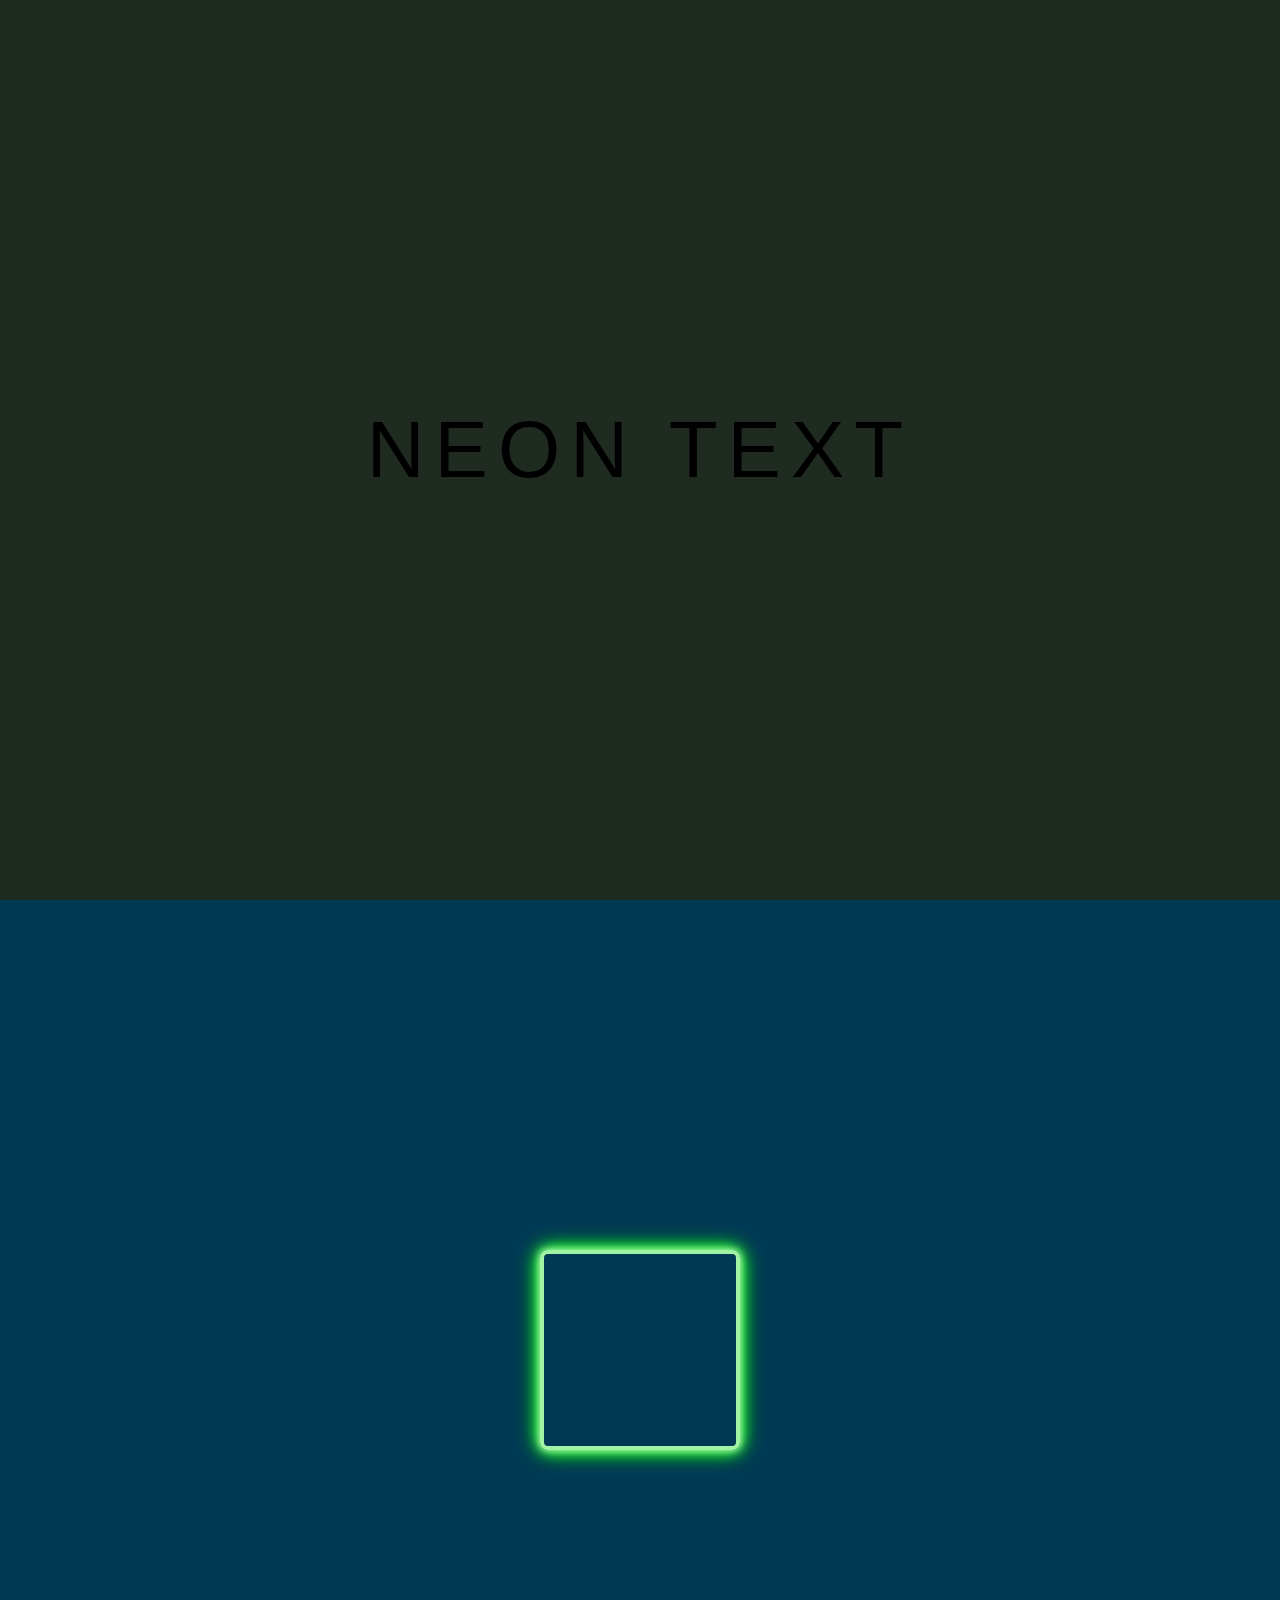
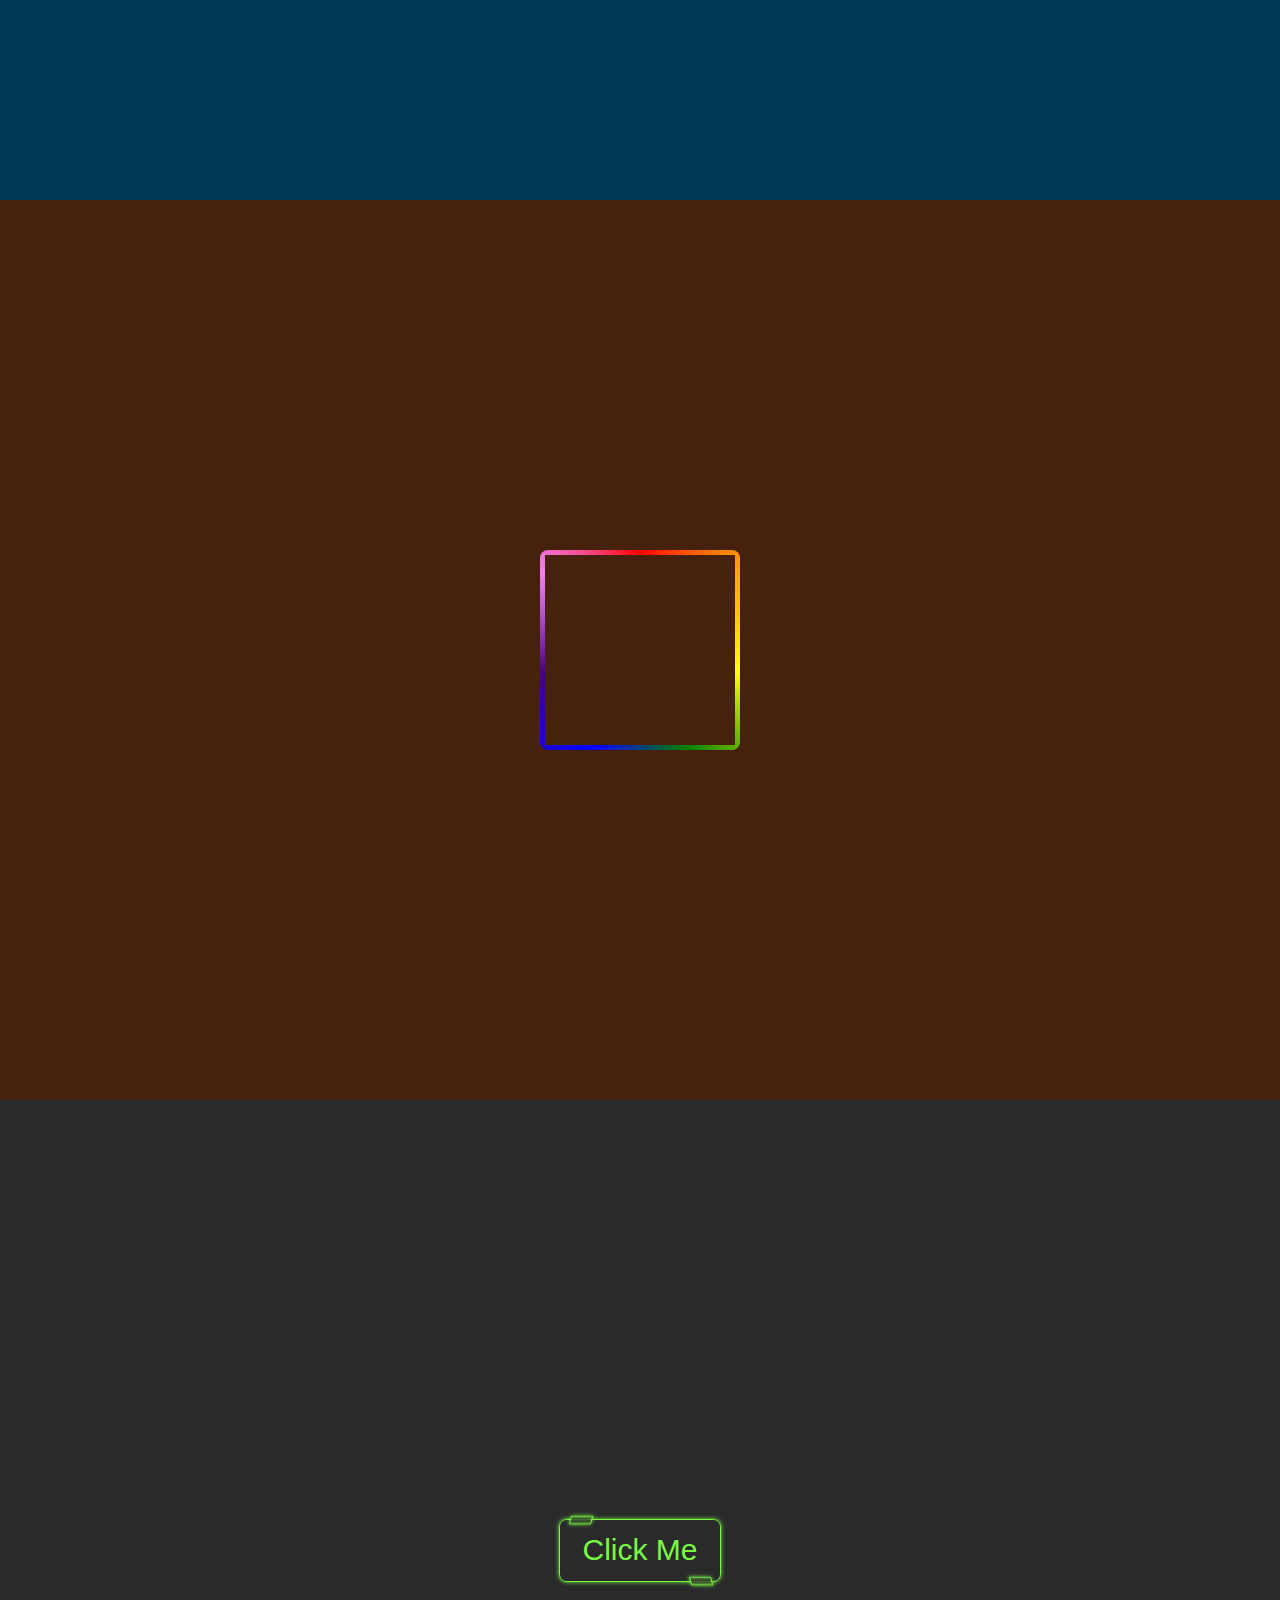
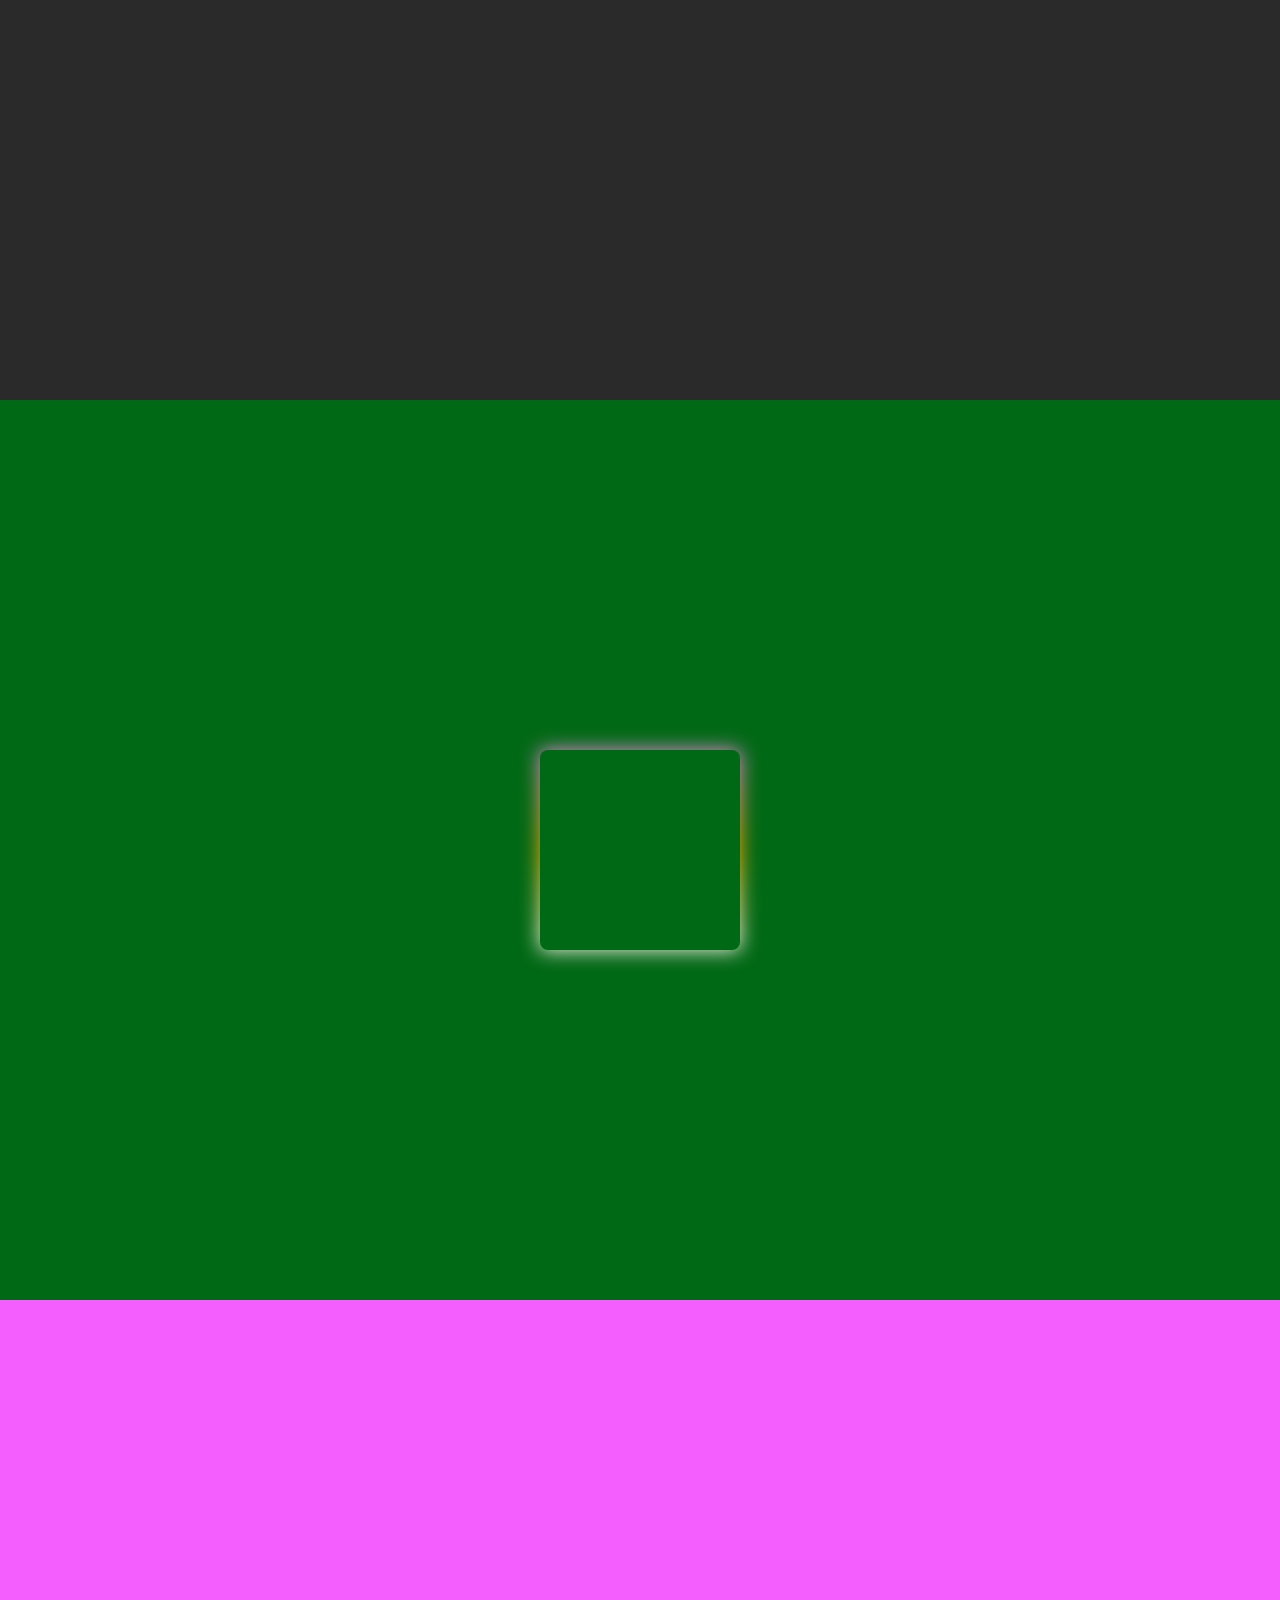
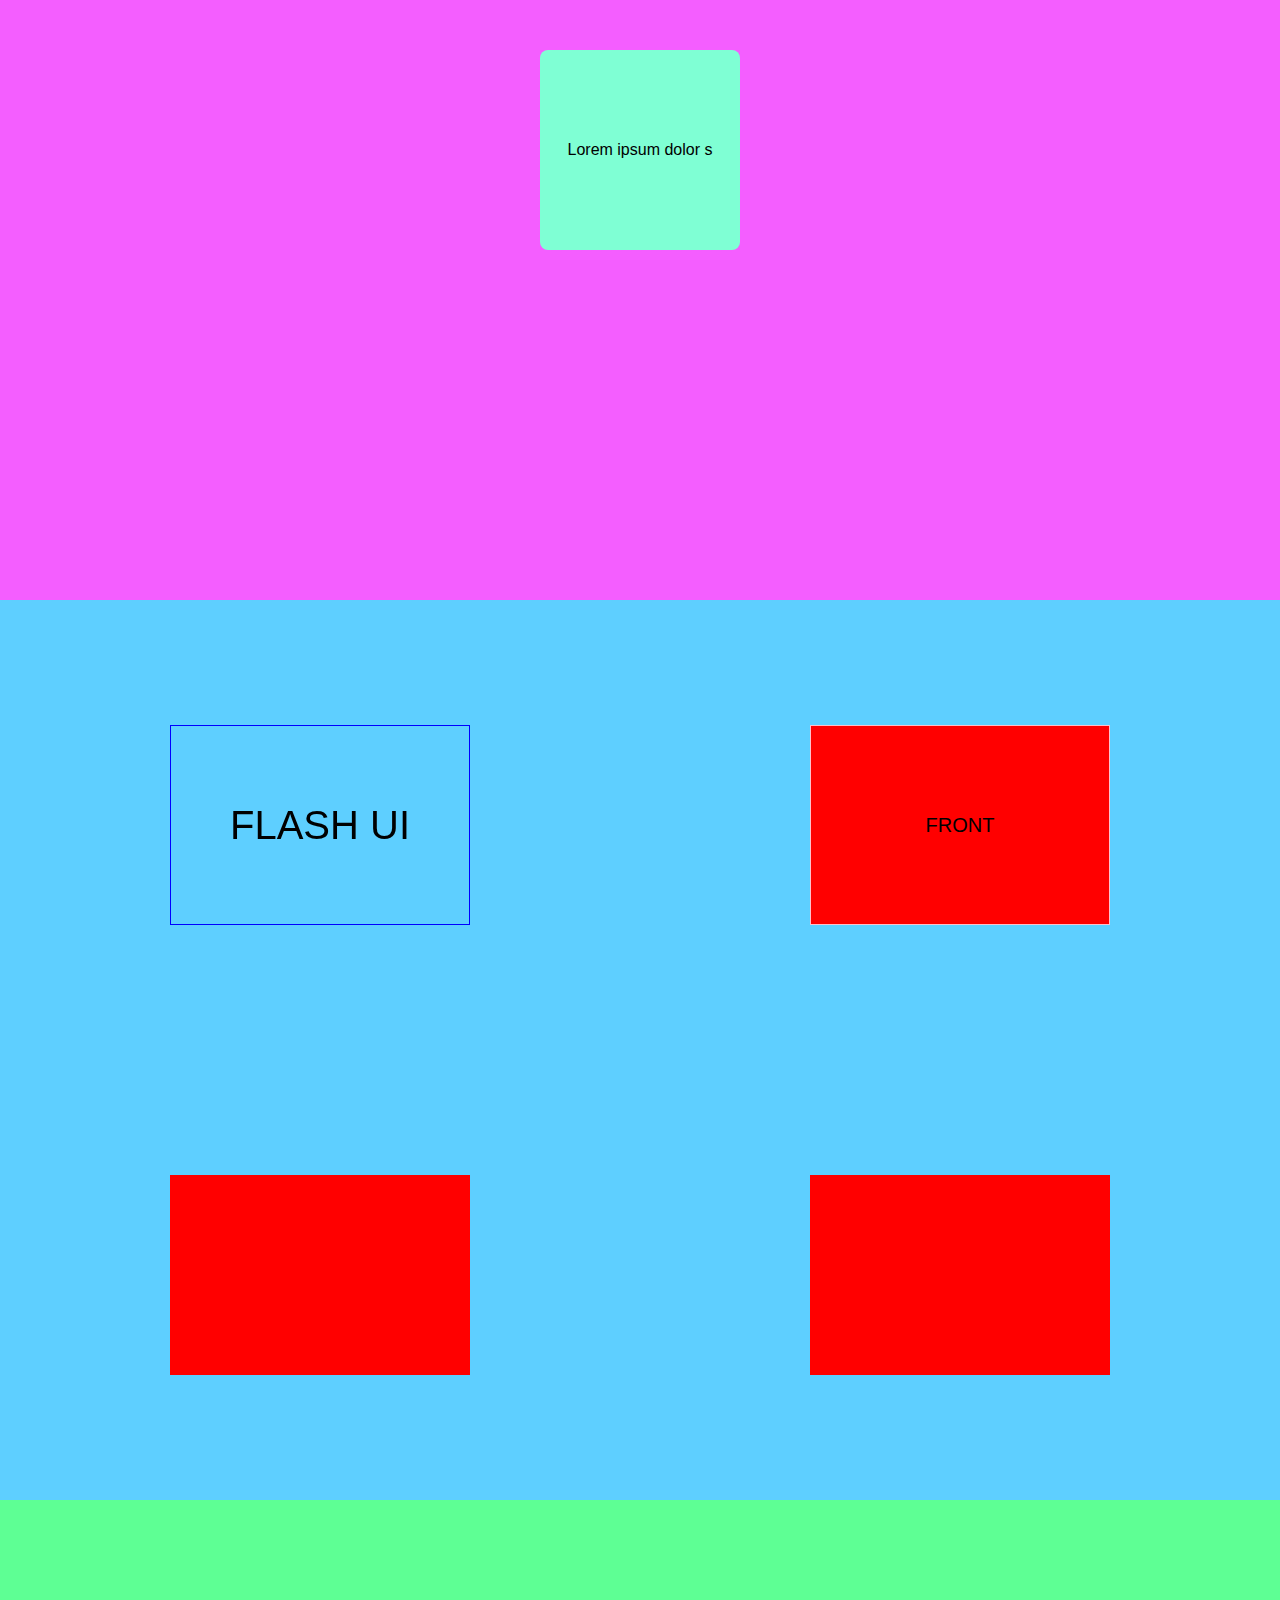
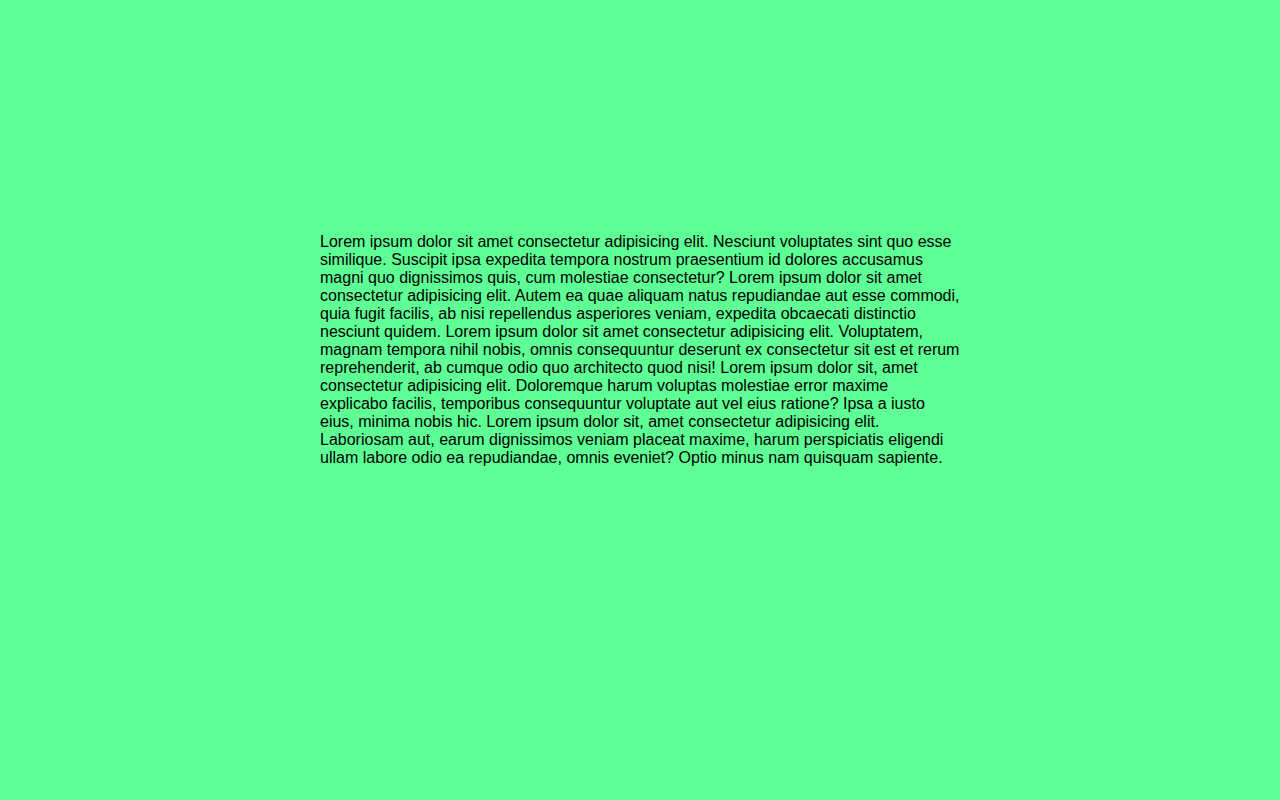
<file: index.html>
<!DOCTYPE html>
<html lang="en">
<head>
  <meta charset="UTF-8">
  <meta http-equiv="X-UA-Compatible" content="IE=edge">
  <meta name="viewport" content="width=device-width, initial-scale=1.0">
  <title>Document</title>
  <link rel="stylesheet" href="style.css">
  <link rel="stylesheet" href="./flash/css/index.css">
  <script src="./flash/neon.js" ></script>
  <script src="./flash/rambow.js"></script>
  <script src="./flash/button.js"></script>
  <script src="./flash/3d.js"></script>
  <script src="./flash/tourch.js"></script>
</head>
<body>
  <div class="window window-1">
    <p id="neonText">NEON TEXT</p>
  </div>
  <div class="window window-2">
    <div id="neonBorder"></div>
  </div>
  <div class="window window-3">
    <div id="rambowBorder">
      <span>2222</span>
    </div>
  </div>
  <div class="window window-4">
    <button id="flash-btn" >Click Me</button>
  </div>

  <div class="window window-5">
    <div id="rambowShadow" ></div>
  </div>

  <div class="window window-6">
    <div id="flash-3d" >
      <div>Lorem ipsum dolor s</div>
    </div>
  </div>

  <div class="window window-7">
    <div><div class="cube cube-1">
      <div class="cube-insight-text" >FLASH UI</div>
    </div></div>
    <div><div class="cube cube-2" >
      <div>FRONT</div>
      <div>BACK</div>
      <div>LEFT</div>
      <div>RIGHT</div>
      <div>TOP</div>
      <div>BOTTOM</div>
    </div></div>
    <div><div class="cube cube-3"></div></div>
    <div><div class="cube cube-4" ></div></div>
  </div>

  <div class="window window-8">
    <div>Lorem ipsum dolor sit amet consectetur adipisicing elit. Nesciunt voluptates sint quo esse similique. Suscipit ipsa expedita tempora nostrum praesentium id dolores accusamus magni quo dignissimos quis, cum molestiae consectetur?
    Lorem ipsum dolor sit amet consectetur adipisicing elit. Autem ea quae aliquam natus repudiandae aut esse commodi, quia fugit facilis, ab nisi repellendus asperiores veniam, expedita obcaecati distinctio nesciunt quidem.
    Lorem ipsum dolor sit amet consectetur adipisicing elit. Voluptatem, magnam tempora nihil nobis, omnis consequuntur deserunt ex consectetur sit est et rerum reprehenderit, ab cumque odio quo architecto quod nisi!
    Lorem ipsum dolor sit, amet consectetur adipisicing elit. Doloremque harum voluptas molestiae error maxime explicabo facilis, temporibus consequuntur voluptate aut vel eius ratione? Ipsa a iusto eius, minima nobis hic.
    Lorem ipsum dolor sit, amet consectetur adipisicing elit. Laboriosam aut, earum dignissimos veniam placeat maxime, harum perspiciatis eligendi ullam labore odio ea repudiandae, omnis eveniet? Optio minus nam quisquam sapiente.</div>
  </div>
  <script>
    const neonText = new NeonText(document.querySelector('#neonText'), {})
    const neonBorder = new NeonBorder(document.querySelector('#neonBorder'), {})
    const flashBtn = new FlashButton(document.querySelector('#flash-btn'), {})

    const rambowBorder = new RambowBorder(document.querySelector('#rambowBorder'), {})
    const rambowShadow = new RambowShadow(document.querySelector('#rambowShadow'), {})

    const flash3DBox = new Flash3DBox(document.querySelector('#flash-3d'), {})
    const cuboid1 = new Cuboid(document.querySelector('.cube-1'))
    const cuboid2 = new Cuboid(document.querySelector('.cube-2'), {
      faceContent: true,
      face: [
        {
          backgroundColor: 'red',
          border: '1px solid pink'
        }
      ]
    })
    const cuboid3 = new Cuboid(document.querySelector('.cube-3'), {
      face: [
        {
          backgroundColor: 'red'
        },
        {
          backgroundColor: 'green'
        },
        {
          backgroundColor: 'blue'
        }
      ]
    })
    const cuboid4 = new Cuboid(document.querySelector('.cube-4'), {
      face: [
        {
          backgroundColor: 'red'
        },
        {
          backgroundColor: 'green'
        },
        {
          backgroundColor: 'blue'
        },
        {
          backgroundColor: 'pink'
        },
        {
          backgroundColor: 'gray'
        },
        {
          backgroundColor: 'orange'
        }
      ]
    })

    const flashTourch = new FlashTourch(document.querySelector('.window-8'), {})
  </script>
</body>
</html>
</file>
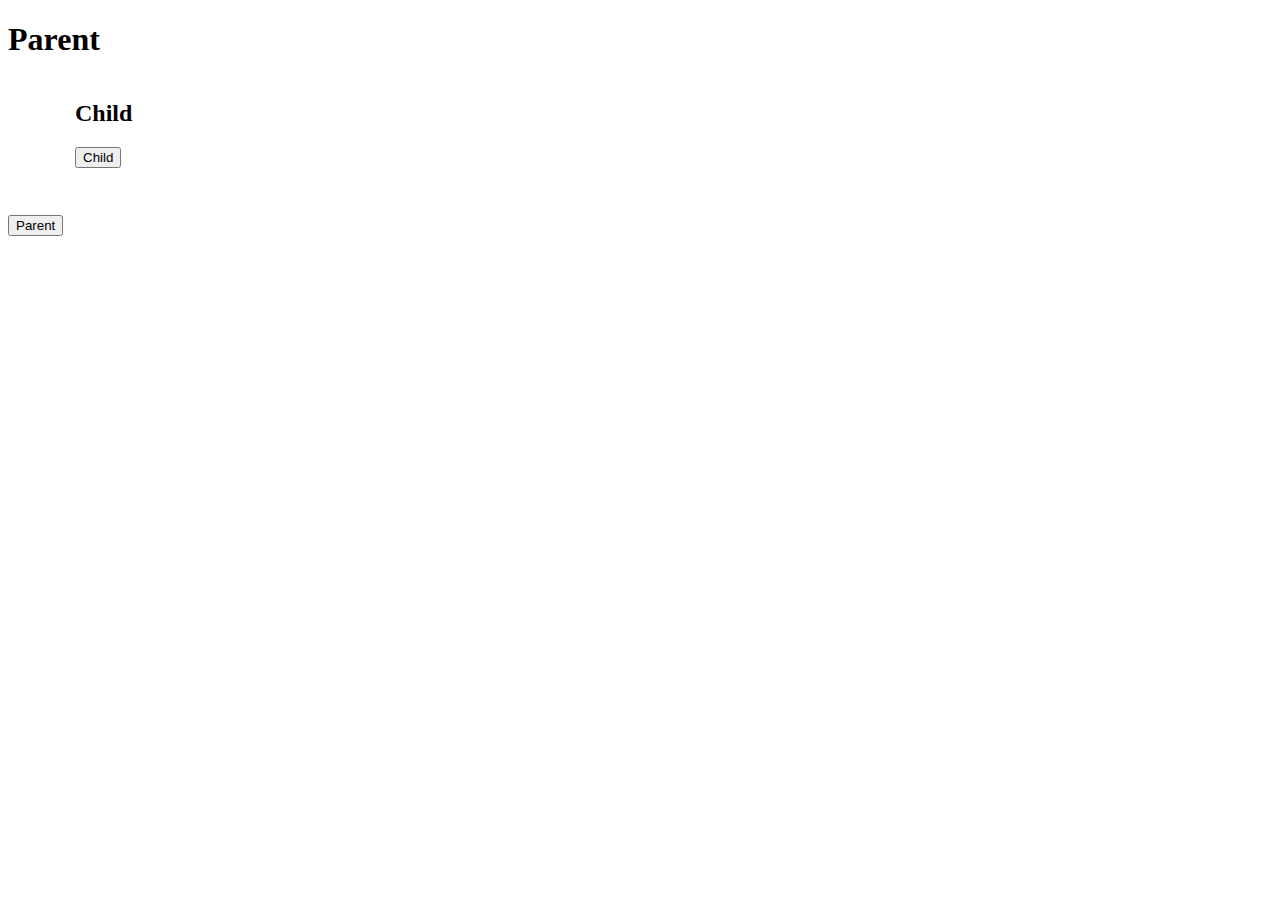
<file: Iframe/index.html>
<!DOCTYPE html>
<html lang="en">
<head>
  <meta charset="UTF-8">
  <meta http-equiv="X-UA-Compatible" content="IE=edge">
  <meta name="viewport" content="width=device-width, initial-scale=1.0">
  <title>Document</title>
  <script src="./iframeCommunication/common.js"></script>
  <script src="./iframeCommunication/parent.js"></script>
</head>
<body>
  <h1>Parent</h1>
  <button>Parent</button>
  <iframe name="child" src="/Iframe/child.html" frameborder="0"></iframe>
  <script>
    const childIframe = new ChildIframe('child')
    const button = document.querySelector('button')
    childIframe.addEvent('btn-click', (data, callback) => {
      console.log('PARENT', 'Recive event', data)
      callback('Send From parent')
    })
    button.addEventListener('click', () => {
      childIframe.pushEvent('btn-click', 'Send From Parent' ,(data) => {
        console.log('PARENT', 'Recive callbackEvent event', data)
      })
    })
  </script>
</body>
</html>
</file>
<file: style.css>
html, body {
  padding: 0;
  margin: 0;
  scroll-behavior: smooth;
  font-family: Arial, Helvetica, sans-serif;
}

* {
  box-sizing: border-box;
}

*:active{
  outline: none
}

.window {
  height: 100vh;
  display: flex;
  justify-content: center;
  align-items: center;
}

.window-1 {
  background-color: rgb(31, 42, 32);
  letter-spacing: 10px;
  font-size: 80px;
  position: relative;
  overflow: hidden;
}
.window-2 {
  background-color: #003954;
}
.window-3 {
  background-color: rgb(70, 34, 14);
}
.window-4 {
  background-color: rgb(42, 42, 42);
}

.window-5 {
  background-color: rgb(0, 105, 21);
}

.window-6 {
  background-color: rgb(244, 94, 255);
}

.window-7 {
  background-color: rgb(94, 207, 255);
  display: grid;
  grid-template-columns:  1fr 1fr;
}

.window > div {
  height: 50vh;
  width: 50vw;
  display: flex;
  justify-content: center;
  align-items: center;
}

.window-8 {
  background-color: rgb(94, 255, 148);
}

#neonBorder, #rambowBorder, #rambowShadow, #flash-3d {
  height: 200px;
  width: 200px;
  border-radius: 8px;
}

#rambowShadow {
  background-color: rgb(0, 105, 21);
}

.cube {
  animation: move  6s infinite linear;
  display: flex;
  justify-content: center;
  align-items: center;
}
.cube div {
  display: flex;
  justify-content: center;
  align-items: center;
}

.cube-1 {
  animation-delay: 1s;
  font-size: 40px;
}

.cube-2 {
  animation-delay: 2s;
  font-size: 20px;
}

.cube-3 {
  animation-delay: 3s;
}

.cube-4 {
  animation-delay: 4s;
}

.cube-insight-text {
  transform: translateZ(-50px);
}

@keyframes move {
  0% {
    transform: rotate3d(1,1,0, 66deg)
  }
  20% {
    transform: rotate3d(2,2,0, 0deg)
  }
  40% {
    transform: rotate3d(1,2,4, 226deg)
  }
  60% {
   transform: rotate3d(1,5,3, 6deg)
  }
  80% {
    transform: rotate3d(2,1,0, 189deg)
  }
  100% {
    transform: rotate3d(1,1,0, 66deg)
  }

}

#flash-3d {
  background-color: aquamarine;
  display: flex;
  align-items: center;
  justify-content: center;
  padding: 10px;
  overflow: hidden;
}
</file>
<file: flash/css/index.css>
@import './button.css';
@import './rambow.css';
@import './tourch.css';
@import './vars.css';
@import './3d.css';
</file>
